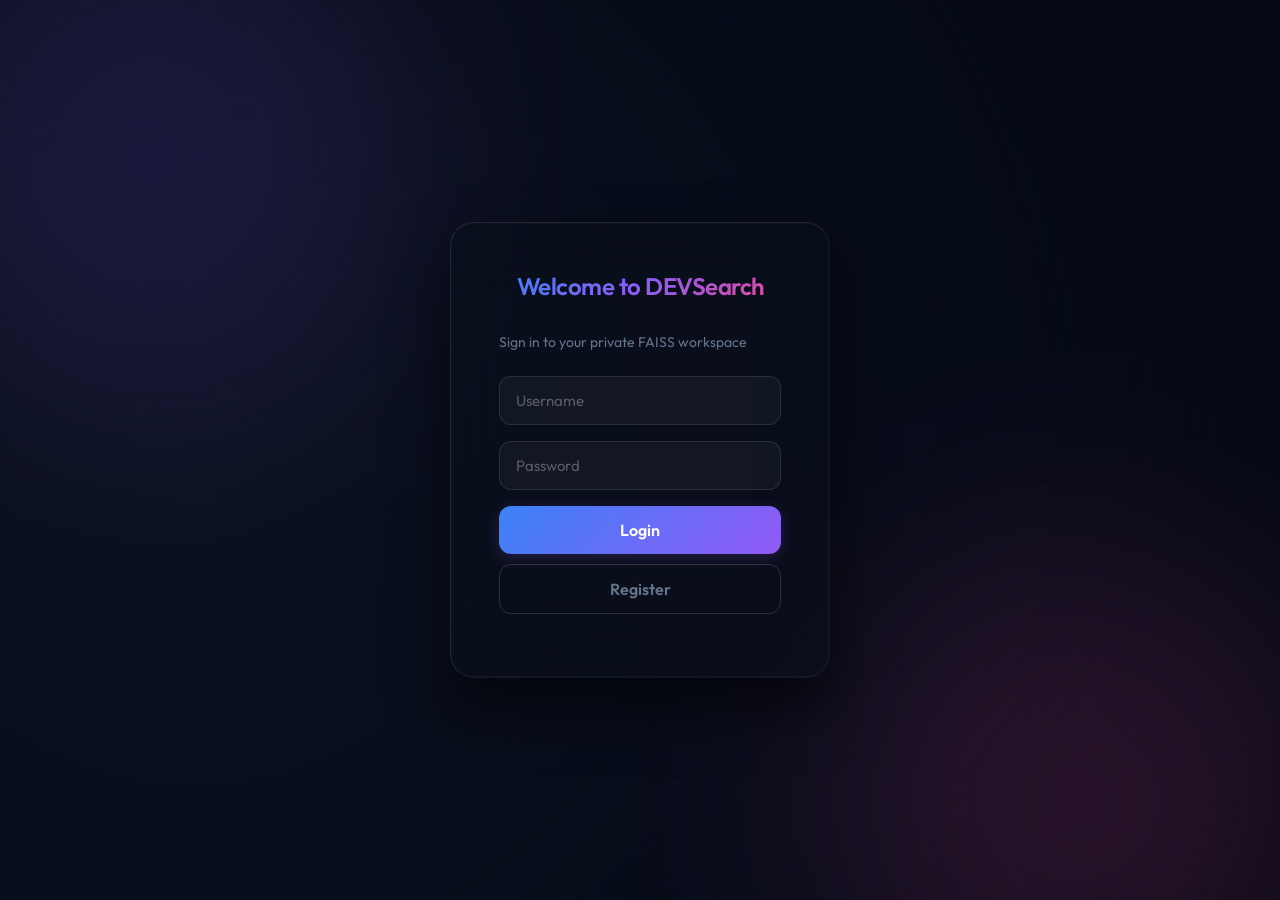
<file: Frontend/index.html>
<!DOCTYPE html>
<html>

<head>
    <meta charset="UTF-8">
    <meta name="viewport" content="width=device-width, initial-scale=1.0">
    <title>DEVSearch AI</title>
    
    <!-- Google Fonts -->
    <link rel="preconnect" href="https://fonts.googleapis.com">
    <link rel="preconnect" href="https://fonts.gstatic.com" crossorigin>
    <link href="https://fonts.googleapis.com/css2?family=Outfit:wght@300;400;500;600;700&display=swap" rel="stylesheet">
    
    <link rel="stylesheet" href="styles.css?v=4">
</head>

<body>

<!-- Auth Screen -->
<div id="authScreen" class="auth-wrapper">
    <div class="auth-card">
        <h2 style="color: var(--text); font-weight: 600; font-size: 24px;">Welcome to DEVSearch</h2>
        <p style="color: var(--text-muted); font-size: 14px; margin-bottom: 25px;">Sign in to your private FAISS workspace</p>
        
        <input type="text" id="authUsername" placeholder="Username" class="auth-input">
        <input type="password" id="authPassword" placeholder="Password" class="auth-input">
        
        <button id="authLoginBtn" class="auth-btn" style="margin-bottom: 10px;">Login</button>
        <button id="authRegisterBtn" class="auth-btn auth-btn-outline">Register</button>
        
        <p id="authErrorMsg" style="color: var(--danger); font-size: 13px; margin-top: 15px; text-align: center;"></p>
    </div>
</div>

<div class="app hidden" id="mainApp">

    <div class="sidebar">

        <div style="display: flex; justify-content: space-between; align-items: center; margin-bottom: 15px;">
            <h2>DEVSearch</h2>
            <button id="logoutBtn" style="background: none; border: none; font-size: 13px; color: var(--text-muted); cursor: pointer; text-decoration: underline;">Logout</button>
        </div>

        <button id="uploadBtn">Upload Document</button>
        <input type="file" id="fileInput" hidden multiple>
        
        <button id="addUrlBtn" style="background: rgba(255,255,255,0.05); margin-top: 10px;">Scrape Web URL</button>

        <div class="sidebar-section">
            <div class="section-header" id="docsHeader" style="cursor: pointer; display: flex; justify-content: space-between; align-items: center; user-select: none;">
                <h3>Documents</h3>
                <span id="docsToggleIcon" style="color: var(--text-muted); font-size: 14px; font-weight: 800;">▼</span>
            </div>
            <div id="docsContainer" style="margin-top: 8px;">
                <input type="text" id="docsSearchInput" placeholder="Filter documents..." style="margin-bottom: 10px; padding: 8px 12px; font-size: 13px;">
                <ul id="documentsList"></ul>
            </div>
        </div>

        <hr>

        <h3>Compare</h3>

        <select id="doc1"></select>
        <select id="doc2"></select>

        <button id="compareBtn">Compare</button>

        <div id="compareResult"></div>

    </div>


    <div class="main">

        <div class="searchBox">

            <input
                id="searchInput"
                placeholder="Ask DEVSearch anything..."
            >

            <button id="searchBtn">Search</button>

        </div>

        <div id="results"></div>

        <iframe id="viewer"></iframe>

    </div>

</div>

<script type="module" src="app.js?v=8"></script>

</body>
</html>
</file>
<file: Frontend/styles.css>
:root {
  --bg-gradient: radial-gradient(circle at 15% 50%, #0b1120, #040814);
  --surface: rgba(17, 24, 39, 0.7);
  --surface-hover: rgba(31, 41, 55, 0.85);
  --primary: #3b82f6;
  --primary-hover: #2563eb;
  --accent-gradient: linear-gradient(135deg, #3b82f6, #8b5cf6, #ec4899);
  --border: rgba(255, 255, 255, 0.05);
  --text: #f1f5f9;
  --text-muted: #64748b;
  --danger: #e11d48;
  --glow: 0 0 20px rgba(59, 130, 246, 0.4);
}

* {
  box-sizing: border-box;
  margin: 0;
  padding: 0;
}

body {
  font-family: 'Outfit', -apple-system, sans-serif;
  background: var(--bg-gradient);
  background-attachment: fixed;
  color: var(--text);
  min-height: 100vh;
  overflow: hidden;
}

.app {
  display: flex;
  height: 100vh;
}

/* Scrollbar */
::-webkit-scrollbar {
  width: 6px;
  height: 6px;
}
::-webkit-scrollbar-track {
  background: transparent;
}
::-webkit-scrollbar-thumb {
  background: rgba(255, 255, 255, 0.15);
  border-radius: 4px;
}
::-webkit-scrollbar-thumb:hover {
  background: rgba(255, 255, 255, 0.25);
}

/* Sidebar */
.sidebar {
  width: 320px;
  background: rgba(9, 9, 11, 0.4);
  backdrop-filter: blur(20px);
  -webkit-backdrop-filter: blur(20px);
  border-right: 1px solid var(--border);
  padding: 24px;
  overflow-y: auto;
  display: flex;
  flex-direction: column;
  gap: 20px;
}

.sidebar h2 {
  font-size: 24px;
  font-weight: 600;
  color: #e2e8f0;
  margin-bottom: 10px;
  letter-spacing: -0.02em;
}

.sidebar h3 {
  font-size: 13px;
  font-weight: 500;
  color: var(--primary);
  text-transform: uppercase;
  letter-spacing: 1px;
  margin-top: 10px;
}

hr {
  border: 0;
  height: 1px;
  background: var(--border);
  margin: 10px 0;
}

/* Common Interactive Elements */
input, select {
  width: 100%;
  background: rgba(0, 0, 0, 0.2);
  border: 1px solid var(--border);
  color: var(--text);
  padding: 12px 14px;
  border-radius: 8px;
  font-family: inherit;
  font-size: 14px;
  outline: none;
  transition: all 0.25s ease;
}

input:focus, select:focus {
  border-color: var(--primary);
  background: rgba(0, 0, 0, 0.4);
  box-shadow: 0 0 0 3px rgba(14, 165, 233, 0.15);
}

button {
  width: 100%;
  padding: 12px 16px;
  background: var(--surface);
  color: var(--text);
  border: 1px solid var(--border);
  border-radius: 8px;
  font-family: inherit;
  font-size: 14px;
  font-weight: 500;
  cursor: pointer;
  transition: all 0.2s ease;
}

button:hover {
  background: var(--surface-hover);
  border-color: rgba(255, 255, 255, 0.2);
  transform: translateY(-1px);
}

button.primary {
  background: var(--primary);
  color: white;
  border: none;
}

button.primary:hover {
  background: var(--primary-hover);
}

/* Document List */
ul#documentsList {
  list-style: none;
  display: flex;
  flex-direction: column;
  gap: 8px;
}

ul#documentsList li {
  display: flex;
  align-items: center;
  justify-content: space-between;
  background: rgba(0, 0, 0, 0.15);
  padding: 10px 12px;
  border-radius: 8px;
  border: 1px solid var(--border);
  font-size: 13px;
  transition: background 0.2s;
}

ul#documentsList li:hover {
  background: rgba(255, 255, 255, 0.05);
}

ul#documentsList span {
  white-space: nowrap;
  overflow: hidden;
  text-overflow: ellipsis;
  flex: 1;
}

ul#documentsList button {
  width: auto;
  padding: 4px;
  background: transparent;
  color: var(--text-muted);
  border: none;
  font-size: 18px;
  height: 26px;
  width: 26px;
  display: flex;
  align-items: center;
  justify-content: center;
  border-radius: 6px;
}

ul#documentsList button:hover {
  background: rgba(244, 63, 94, 0.15);
  color: var(--danger);
  transform: scale(1.05);
}

/* Main Area */
.main {
  flex: 1;
  padding: 32px 40px;
  display: flex;
  flex-direction: column;
  gap: 24px;
  background: transparent;
}

/* Search Box Layout */
.searchBox {
  display: flex;
  gap: 16px;
}

.searchBox input {
  font-size: 16px;
  padding: 16px 20px;
  border-radius: 12px;
  background: var(--surface);
  backdrop-filter: blur(12px);
  -webkit-backdrop-filter: blur(12px);
}

.searchBox button {
  width: auto;
  padding: 0 32px;
  background: var(--primary);
  color: white;
  border: none;
  border-radius: 12px;
  font-size: 15px;
  font-weight: 600;
  letter-spacing: 0.5px;
  box-shadow: 0 4px 15px rgba(14, 165, 233, 0.3);
}

.searchBox button:hover {
  background: var(--primary-hover);
  box-shadow: 0 6px 20px rgba(14, 165, 233, 0.4);
}

/* Results Area */
#results {
  flex: 1;
  overflow-y: auto;
  display: flex;
  flex-direction: column;
  gap: 16px;
  padding-right: 12px;
}

.resultCard, .compareCard {
  background: var(--surface);
  backdrop-filter: blur(16px);
  -webkit-backdrop-filter: blur(16px);
  padding: 24px;
  border-radius: 12px;
  border: 1px solid var(--border);
  transition: all 0.25s cubic-bezier(0.4, 0, 0.2, 1);
  cursor: pointer;
  position: relative;
}

.resultCard:hover, .compareCard:hover {
  background: var(--surface-hover);
  border-color: rgba(255, 255, 255, 0.2);
  transform: translateY(-3px);
  box-shadow: 0 8px 30px rgba(0, 0, 0, 0.25);
}

.resultCard b, .compareCard b {
  color: #e2e8f0;
  font-size: 17px;
  display: block;
  margin-bottom: 4px;
  font-weight: 600;
  letter-spacing: -0.01em;
}

.resultCard .page-indicator {
  font-size: 12px;
  color: var(--primary);
  margin-bottom: 12px;
  font-weight: 500;
  text-transform: uppercase;
  letter-spacing: 0.5px;
}

.resultCard p {
  color: #cbd5e1;
  font-size: 15px;
  line-height: 1.6;
  margin-bottom: 8px;
}

.compareCard p {
  font-size: 14px;
  color: #cbd5e1;
  line-height: 1.6;
  margin: 12px 0;
  background: rgba(0, 0, 0, 0.2);
  padding: 16px;
  border-radius: 8px;
  border-left: 3px solid var(--primary);
}

.scoreBar {
  height: 4px;
  background: rgba(255, 255, 255, 0.05);
  border-radius: 4px;
  margin-top: 16px;
  overflow: hidden;
}

.scoreFill {
  height: 100%;
  background: var(--accent-gradient);
  border-radius: 4px;
}

.resultCard button {
  display: none; /* Hidden, whole card is clickable */
}

/* PDF Viewer */
iframe {
  border-radius: 12px;
  border: 1px solid var(--border);
  background: white; /* Keep white for correct PDF rendering */
  height: 45vh;
  box-shadow: 0 10px 40px rgba(0, 0, 0, 0.4);
}

/* Utilities */
.hidden {
  display: none !important;
}

/* Compare Progress Bar */
.progress-bar-container {
  width: 100%;
}
.progress-bar-track {
  height: 4px;
  background: rgba(255, 255, 255, 0.05);
  border-radius: 4px;
  overflow: hidden;
  position: relative;
}
.progress-bar-fill {
  position: absolute;
  top: 0; left: 0; bottom: 0;
  width: 30%;
  background: var(--accent-gradient);
  border-radius: 4px;
  animation: indeterminate 1.5s infinite ease-in-out;
}
@keyframes indeterminate {
  0% { left: -30%; width: 30%; }
  50% { left: 30%; width: 70%; }
  100% { left: 100%; width: 30%; }
}

/* Auth Screen */
.auth-wrapper {
  position: fixed;
  top: 0; left: 0; right: 0; bottom: 0;
  display: flex;
  justify-content: center;
  align-items: center;
  background: var(--bg-gradient);
  z-index: 1000;
  overflow: hidden;
}

/* Floating Ambient Orbs */
.auth-wrapper::before, .auth-wrapper::after {
  content: '';
  position: absolute;
  width: 500px;
  height: 500px;
  border-radius: 50%;
  background: var(--primary);
  filter: blur(120px);
  opacity: 0.15;
  animation: floatOrb 15s infinite ease-in-out alternate;
  z-index: -1;
}

.auth-wrapper::before {
  top: -100px;
  left: -100px;
  background: #8b5cf6;
}

.auth-wrapper::after {
  bottom: -150px;
  right: -50px;
  background: #ec4899;
  animation-delay: -5s;
  animation-duration: 20s;
}

@keyframes floatOrb {
  0% { transform: translate(0, 0) scale(1); }
  100% { transform: translate(150px, 100px) scale(1.2); }
}

.auth-card {
  background: rgba(10, 15, 28, 0.6);
  backdrop-filter: blur(40px);
  -webkit-backdrop-filter: blur(40px);
  border: 1px solid rgba(255, 255, 255, 0.05);
  border-top: 1px solid rgba(255, 255, 255, 0.1);
  border-left: 1px solid rgba(255, 255, 255, 0.1);
  padding: 48px;
  border-radius: 24px;
  width: 380px;
  display: flex;
  flex-direction: column;
  box-shadow: 0 30px 60px rgba(0, 0, 0, 0.6), inset 0 0 0 1px rgba(255,255,255,0.02);
  transform: translateY(0);
  animation: slideUpFade 0.7s cubic-bezier(0.16, 1, 0.3, 1) forwards;
}

.auth-card h2 {
  font-size: 28px;
  font-weight: 700;
  text-align: center;
  margin-bottom: 32px;
  background: var(--accent-gradient);
  -webkit-background-clip: text;
  background-clip: text;
  -webkit-text-fill-color: transparent;
  letter-spacing: -0.5px;
}

@keyframes slideUpFade {
  from { opacity: 0; transform: translateY(40px) scale(0.95); }
  to { opacity: 1; transform: translateY(0) scale(1); }
}
.auth-input {
  background: rgba(255, 255, 255, 0.04);
  border: 1px solid rgba(255, 255, 255, 0.1);
  color: var(--text);
  padding: 14px 16px;
  border-radius: 12px;
  margin-bottom: 16px;
  font-family: inherit;
  font-size: 15px;
  outline: none;
  transition: all 0.3s cubic-bezier(0.4, 0, 0.2, 1);
}
.auth-input:focus {
  border-color: var(--primary);
  background: rgba(255, 255, 255, 0.08);
  box-shadow: 0 0 0 4px rgba(59, 130, 246, 0.15);
  transform: translateY(-2px);
}
.auth-input::placeholder {
  color: rgba(255, 255, 255, 0.3);
}
.auth-btn {
  background: var(--accent-gradient);
  background-size: 200% auto;
  color: #fff;
  border: none;
  padding: 14px;
  border-radius: 12px;
  font-family: inherit;
  font-size: 16px;
  font-weight: 600;
  cursor: pointer;
  box-shadow: 0 4px 15px rgba(139, 92, 246, 0.2);
  transition: all 0.3s cubic-bezier(0.4, 0, 0.2, 1);
}
.auth-btn:hover {
  background-position: right center;
  box-shadow: 0 10px 25px rgba(139, 92, 246, 0.4);
  transform: translateY(-2px) scale(1.02);
}
.auth-btn:active {
  transform: translateY(0) scale(0.98);
}
.auth-btn-outline {
  background: transparent;
  border: 1px solid rgba(255, 255, 255, 0.15);
  color: var(--text-muted);
  box-shadow: none;
  background-size: 100%;
}
.auth-btn-outline:hover {
  background: rgba(255, 255, 255, 0.05);
  border-color: rgba(255, 255, 255, 0.3);
  color: var(--text);
  box-shadow: 0 4px 15px rgba(0, 0, 0, 0.2);
}
</file>
